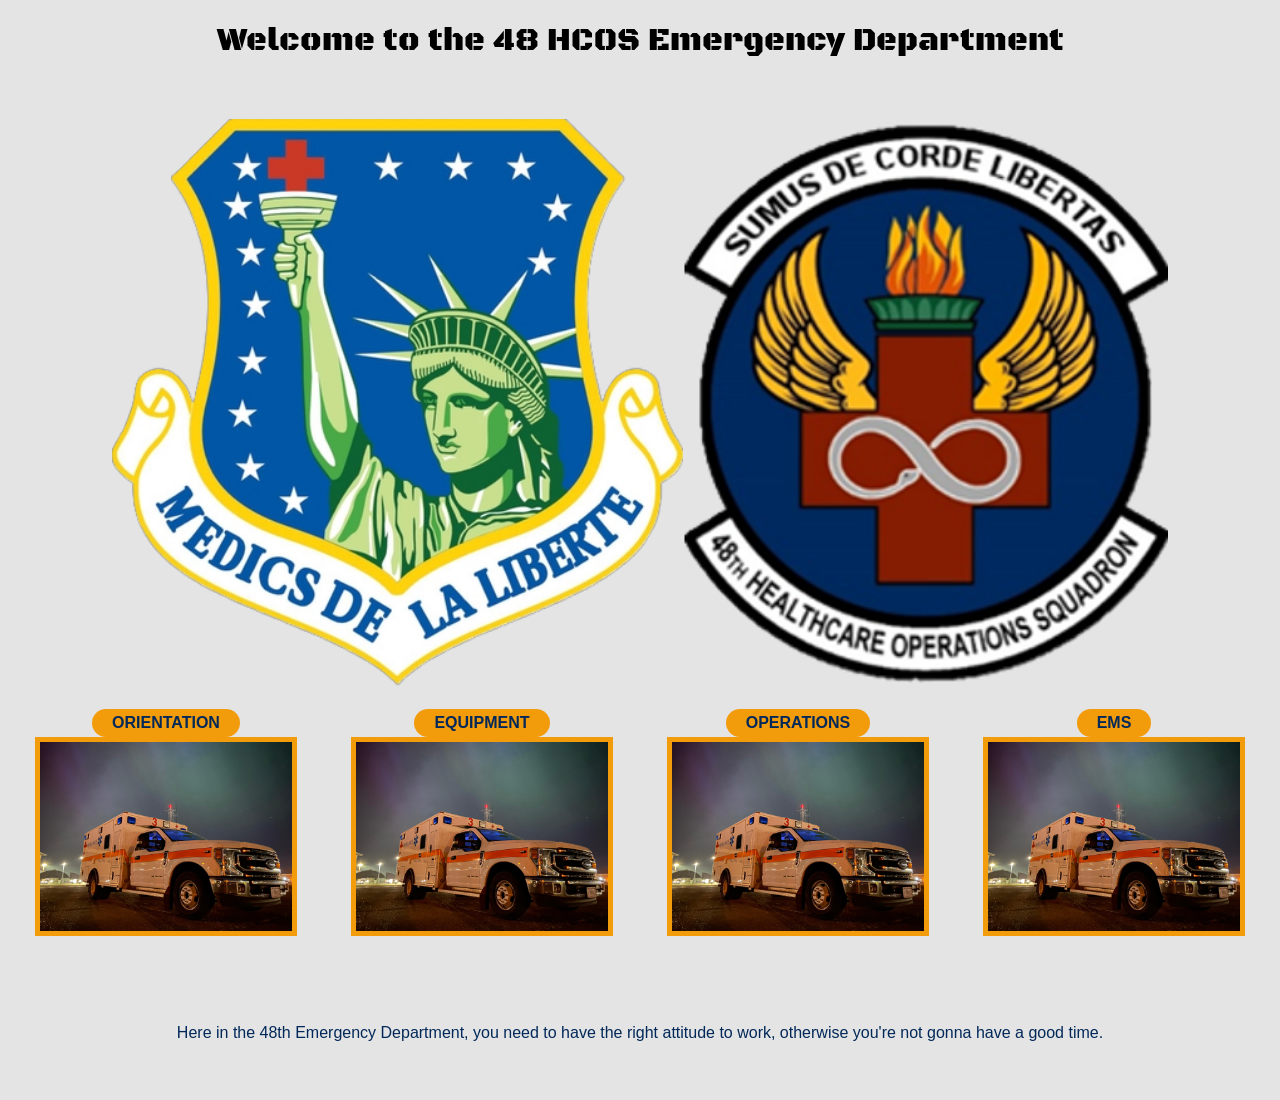
<file: index.html>
<!DOCTYPE html>
<html>
<head>
	<title> 48 HCOS ED </title>
	<link rel="stylesheet" href="stylesheet.css">
	<link rel="preconnect" href="https://fonts.googleapis.com">
	<link rel="preconnect" href="https://fonts.gstatic.com" crossorigin>
	<link href="https://fonts.googleapis.com/css2?family=Black+Ops+One&display=swap" rel="stylesheet">
</head>	
<body>
	<h1 align=center>Welcome to the 48 HCOS Emergency Department</h1><br>
	<div class="bigImg">
		<div style="text-align: center;">
	<img class="smImg" src="assets/MedicsDeLaLiberte.png"><img class="smImg" src="assets/SumusDeCordeLibertas.png">
	</div>
		</div>
<div class="rowContainer">
	<div class="topicContainer">
		<a class="btnContainer" href="pages/NPP_ED_Orientation.html">Orientation</a>
			<img class="imageContainer" src="assets/Ambulance.jpg">
			
	</div>
	<div class="topicContainer">
		<a class="btnContainer" href="pages/NPP_ED_Equipment.html">Equipment</a>
			<img class="imageContainer" src="assets/Ambulance.jpg">
	</div>
	<div class="topicContainer">
		<a class="btnContainer" href="pages/NPP_ED_Operations.html">Operations</a>
			<img class="imageContainer" src="assets/Ambulance.jpg">
	</div>
	<div class="topicContainer">
		<a class="btnContainer" href="pages/NPP_ED_EMS.html">EMS</a>
			<img class="imageContainer" src="assets/Ambulance.jpg">
	</div>
</div><br>
<div class="Intro">
	Here in the 48th Emergency Department, you need to have the right
	attitude to work, otherwise you're not gonna have a good time. 
	</div>
</body>
</html>
</file>
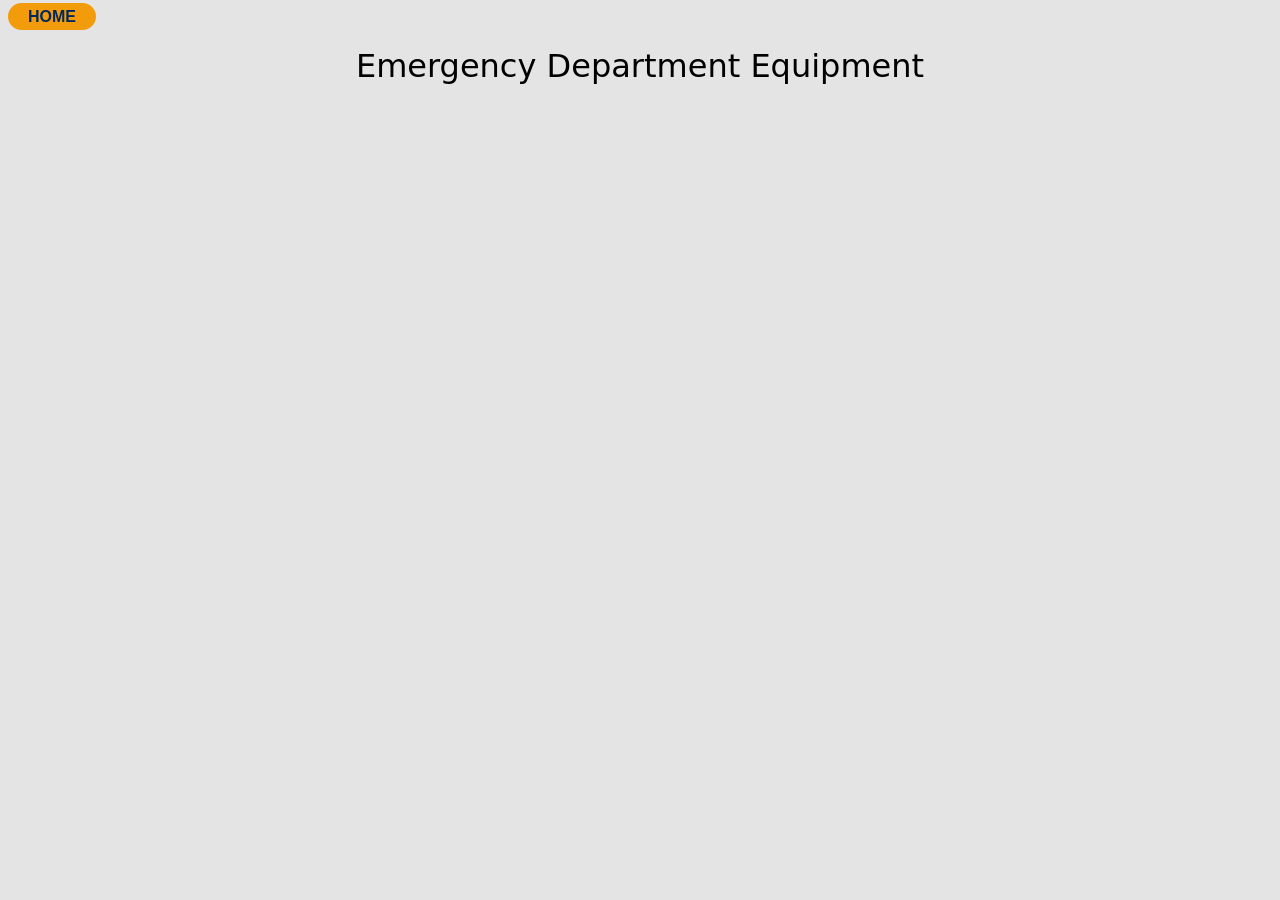
<file: NPP_ED_Equipment.html>
<!DOCTYPE html>
<html>
<head>
	<title> 48 HCOS ED </title>
	<link rel="stylesheet" href="../stylesheet.css">
</head>	
<body>
	<a align=left class="btnContainer"href="../index.html">Home</a>
	<h1 align=center>Emergency Department Equipment</h1>
</body>
</html>
</file>
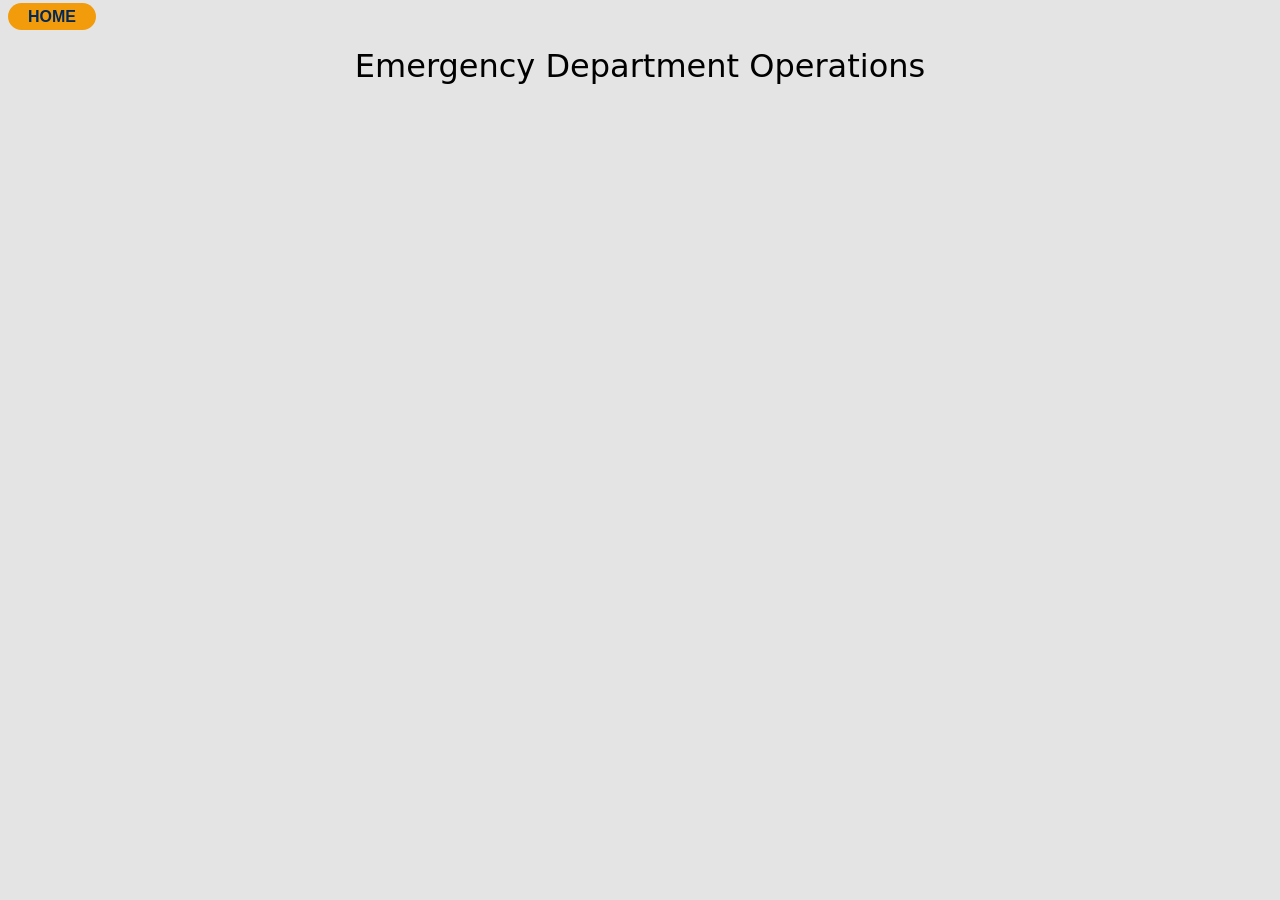
<file: NPP_ED_Operations.html>
<!DOCTYPE html>
<html>
<head>
	<title> 48 HCOS ED </title>
	<link rel="stylesheet" href="../stylesheet.css">
</head>	
<body>
	<a align=left class="btnContainer"href="../index.html">Home</a>
	<h1 align=center>Emergency Department Operations</h1>
</body>
</html>
</file>
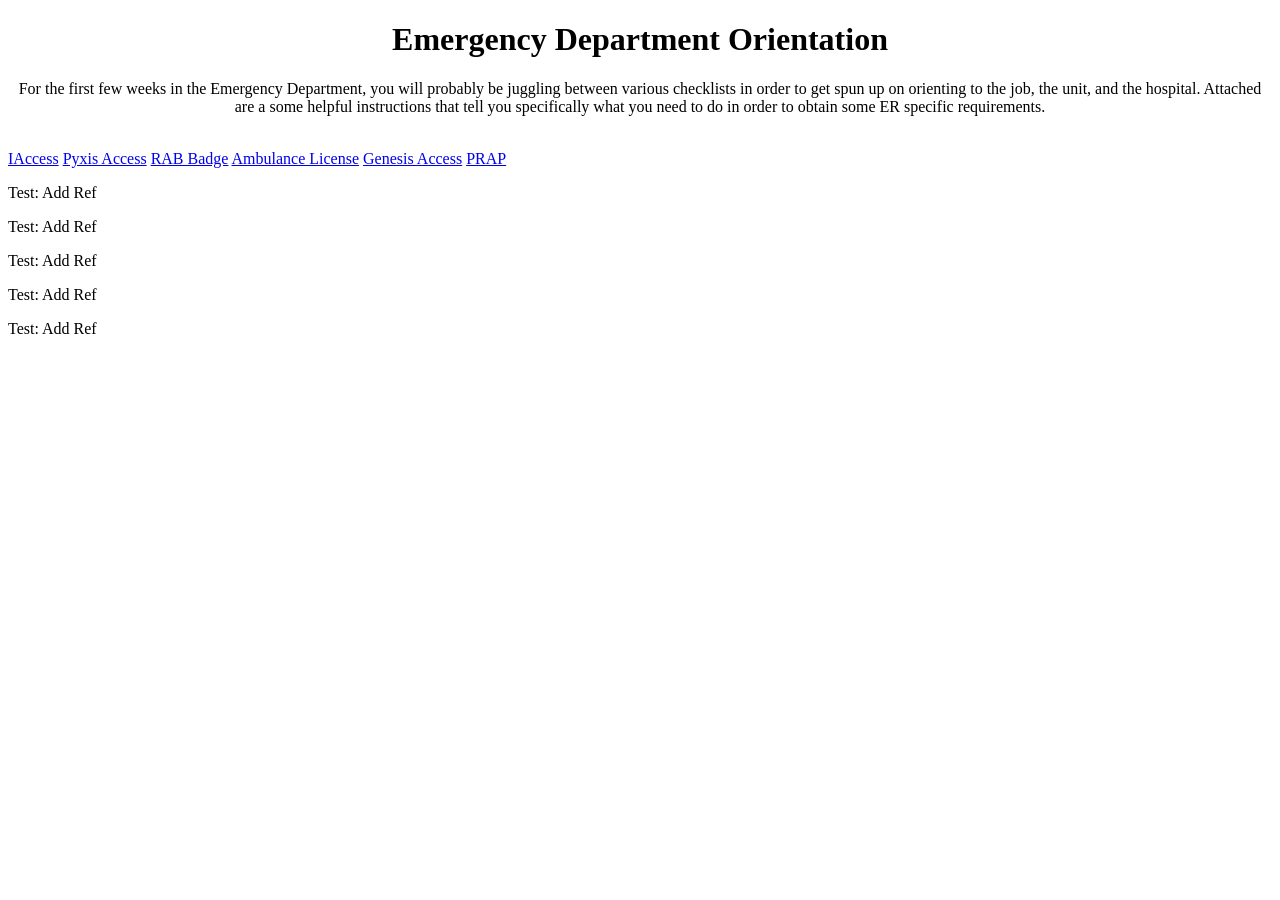
<file: NPP_ED_Orientation.html>
<!DOCTYPE html>
<html>
<head>
	<title> 48 HCOS ED </title>
	<link rel="stylesheet" href="C:\Users\dopey\OneDrive\ED page\NPP_ED_1.css">
</head>	
<body>
	<h1 align=center>Emergency Department Orientation</h1>
<div class="Intro">
<p align=center> For the first few weeks in the Emergency Department, you will probably be juggling between various checklists in order to get spun up on orienting to
	the job, the unit, and the hospital. Attached are a some helpful instructions that tell you specifically what you need to do in order to obtain
	some ER specific requirements. </p></div><br>
<a class="btnContainer"href="#expand1">IAccess</a>
<a class="btnContainer"href="#expand2">Pyxis Access</a>
<a class="btnContainer"href="#expand3">RAB Badge</a>
<a class="btnContainer"href="#expand4">Ambulance License</a>
<a class="btnContainer"href="#expand5">Genesis Access</a>
<a class="btnContainer"href="#expand6">PRAP</a>
<section id="expand1">
	<object data="https://raw.githubusercontent.com/dopeyspartan98/EDWelcomePage/main/How%20to%20get%20IAccess.txt"
				  width="500" height="500"></object>
	</section>
<section id="expand2">
	<p>
		Test: Add Ref
	</p></section>
<section id="expand3">
	<p>
		Test: Add Ref
	</p></section>
<section id="expand4">
	<p>
		Test: Add Ref
	</p></section>
<section id="expand5">
	<p>
		Test: Add Ref
	</p></section>
	<section id="expand6">
	<p>
		Test: Add Ref
	</p></section>
</body>
</html>
</file>
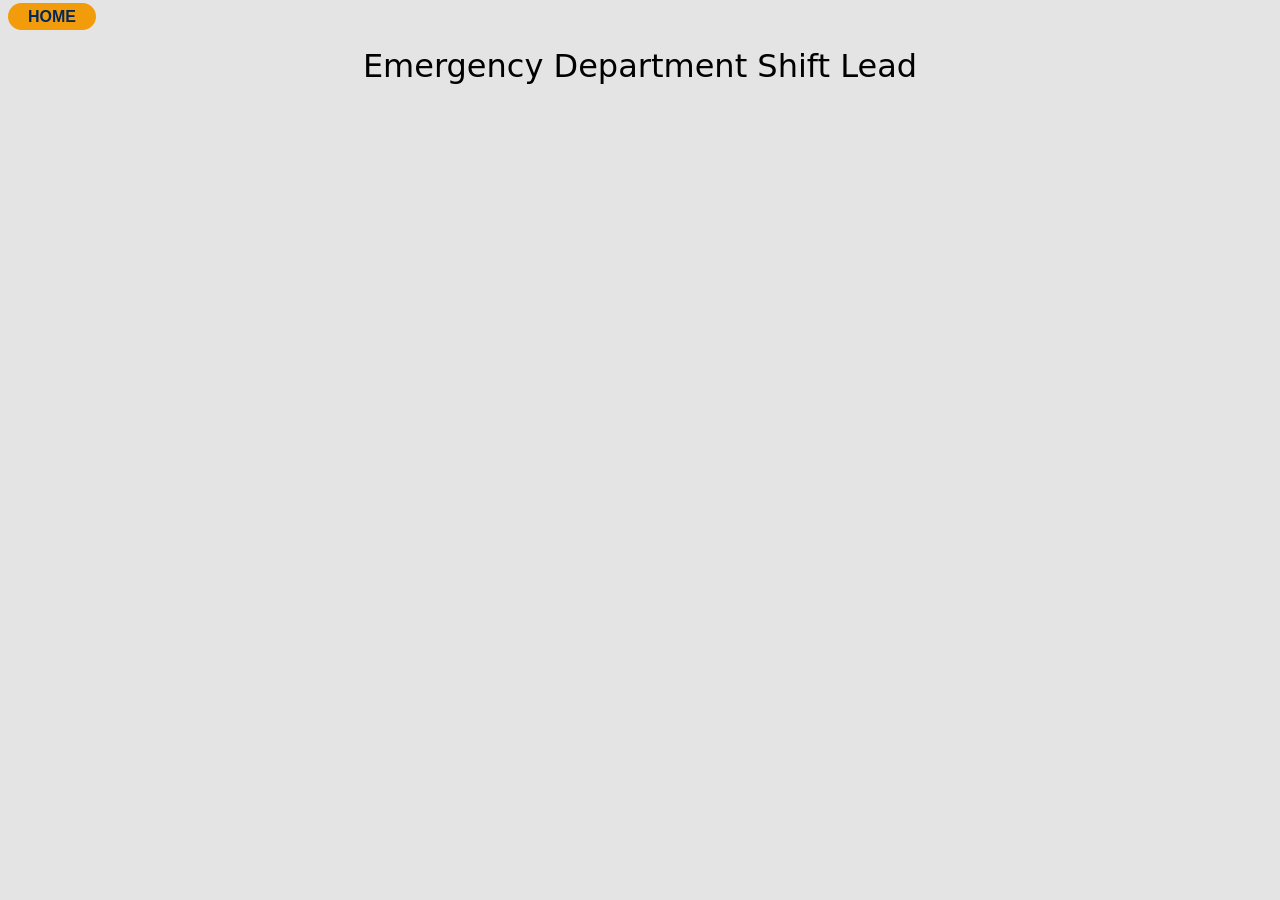
<file: NPP_ED_Shift_Lead.html>
<!DOCTYPE html>
<html>
<head>
	<title> 48 HCOS ED </title>
	<link rel="stylesheet" href="../stylesheet.css">
</head>	
<body>
	<a align=left class="btnContainer"href="../index.html">Home</a>
	<h1 align=center>Emergency Department Shift Lead</h1>
</body>
</html>
</file>
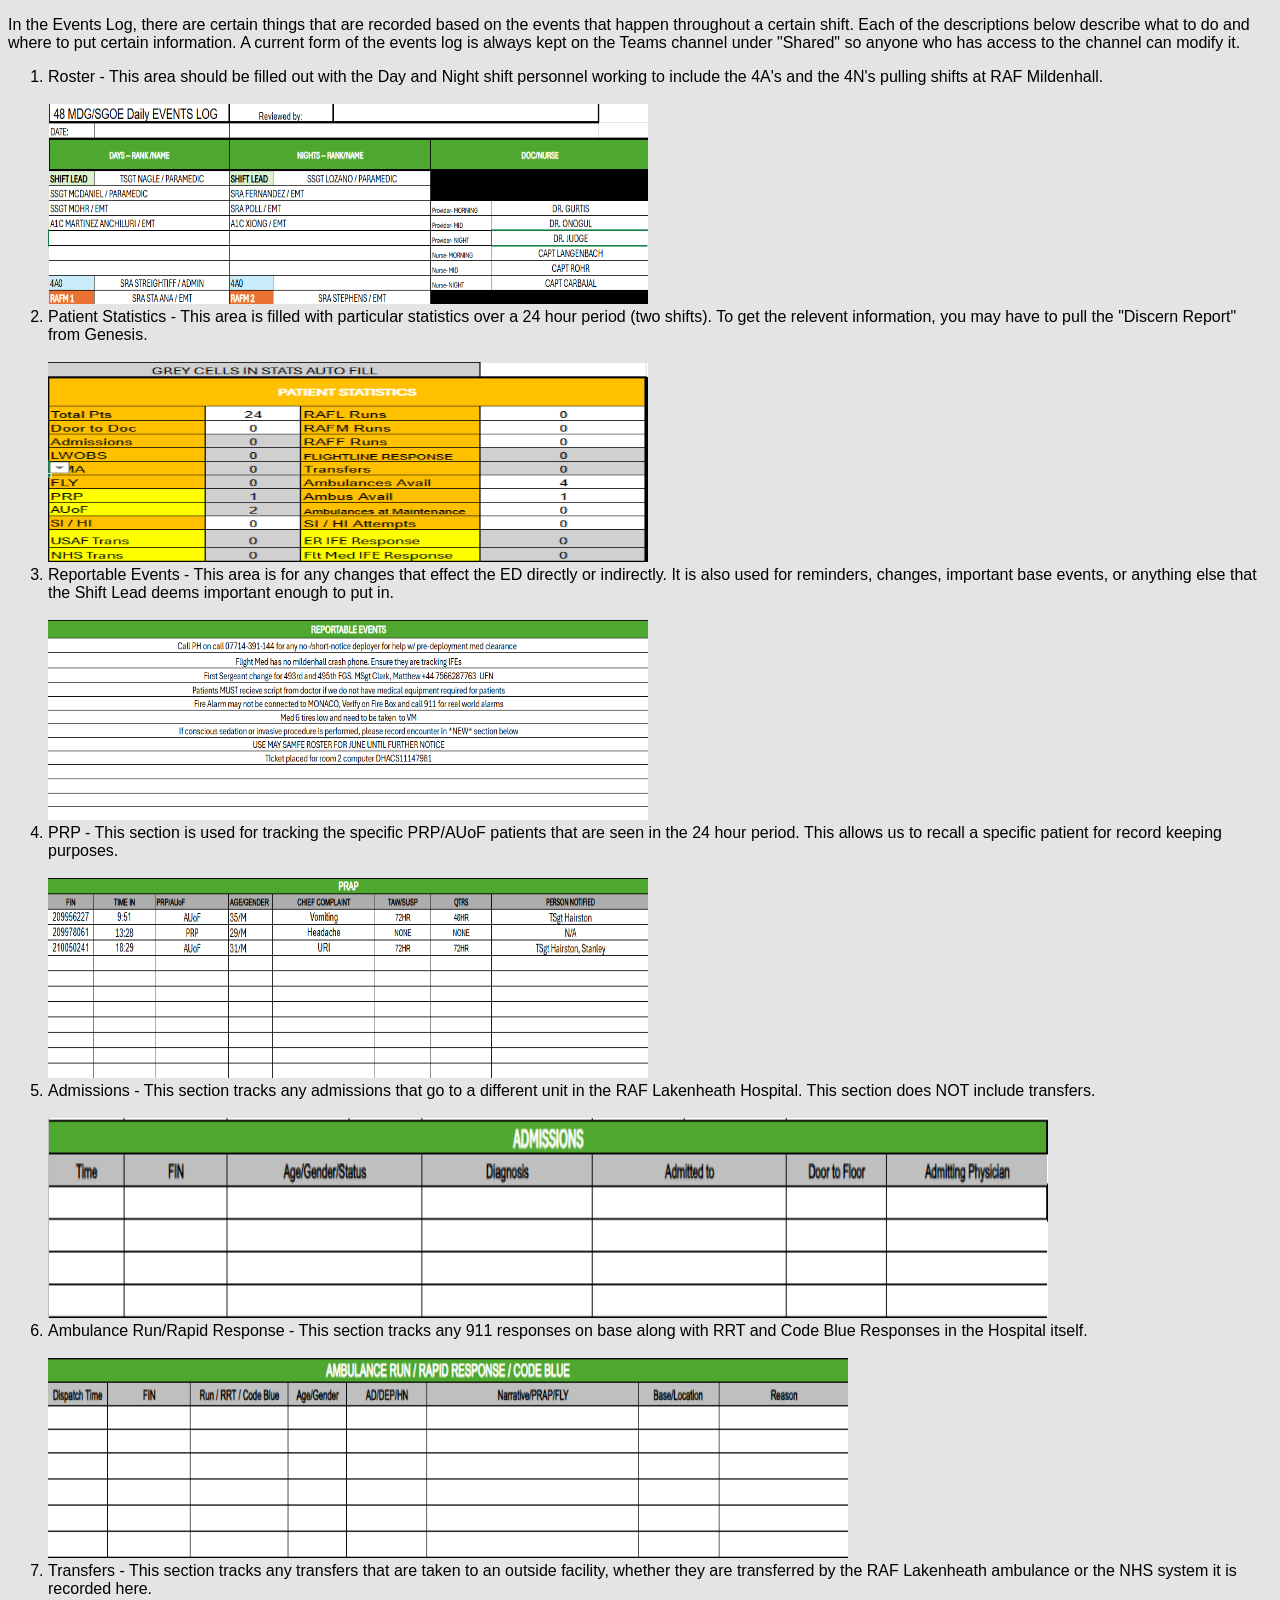
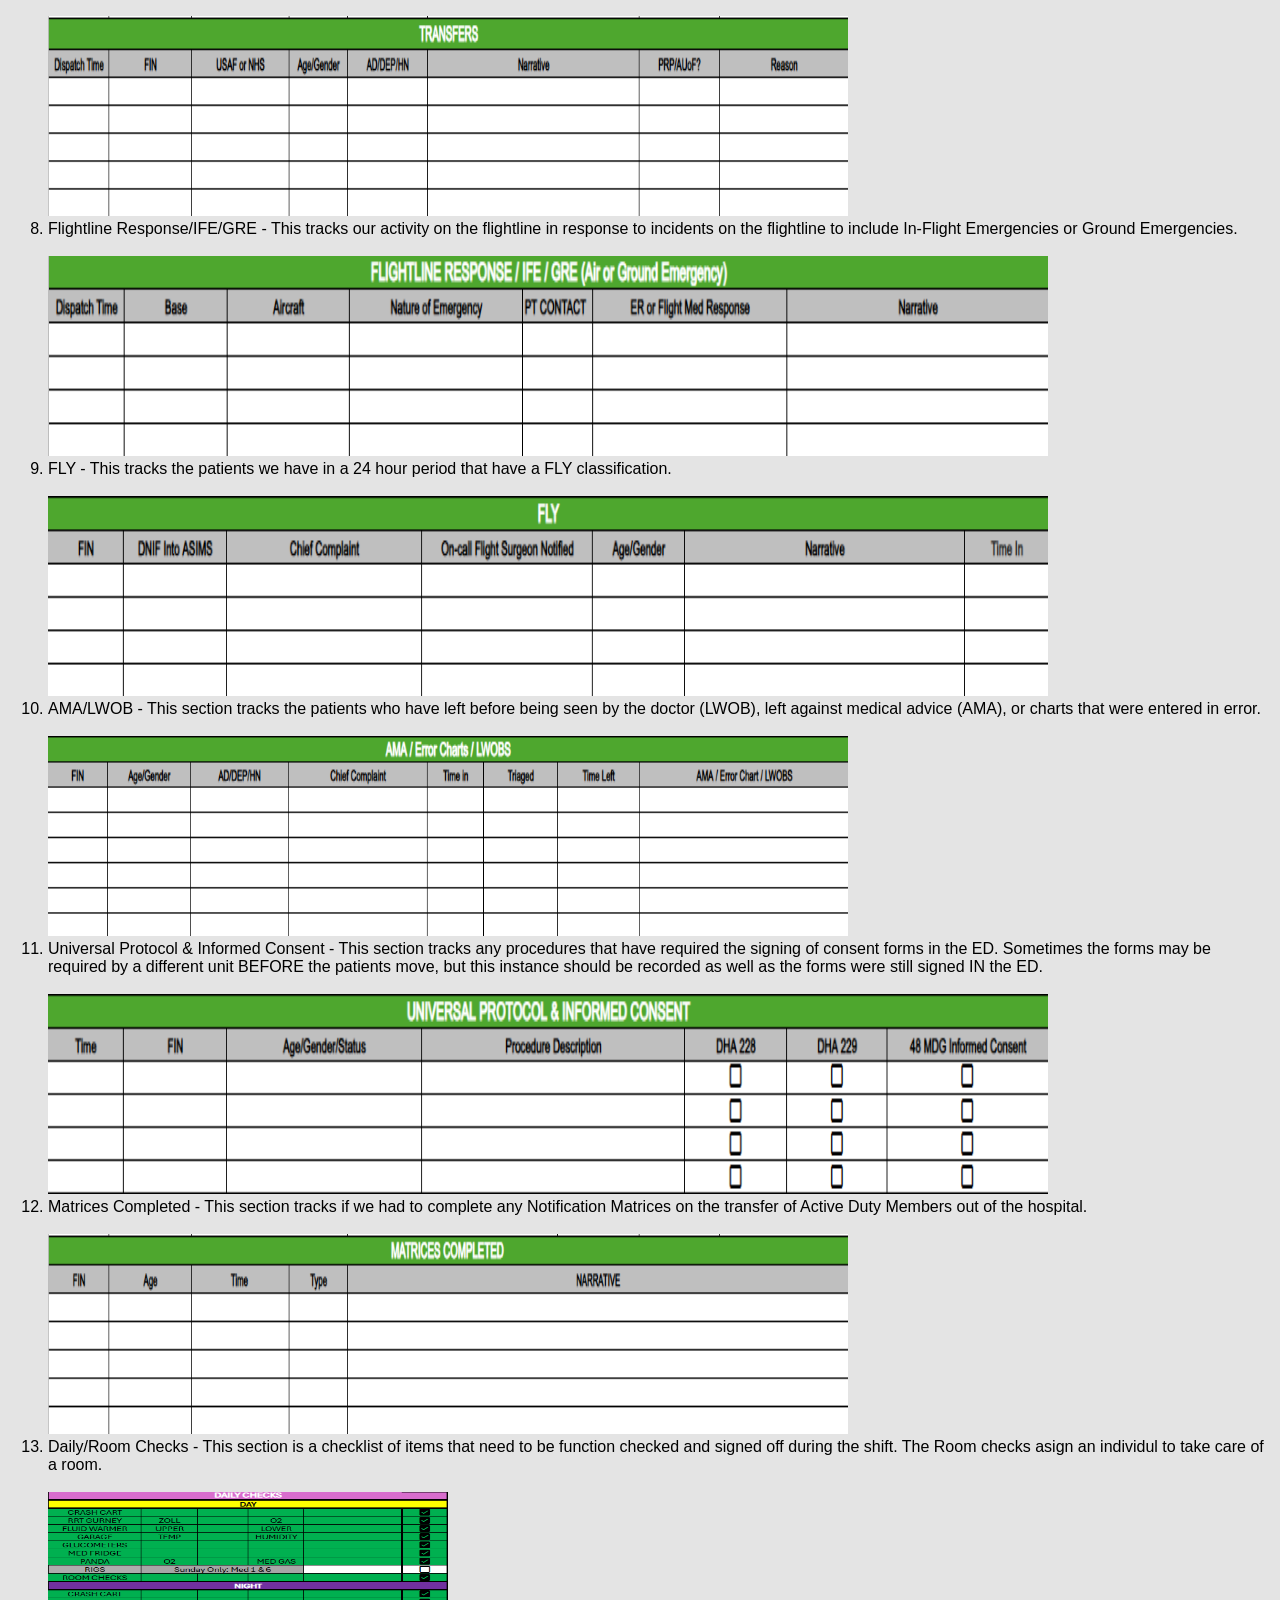
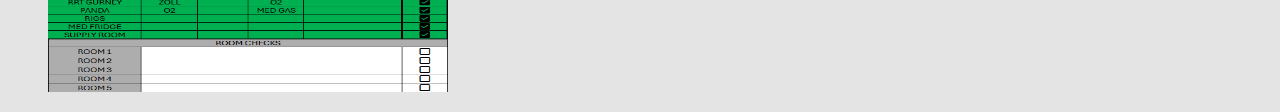
<file: articles/Events_log.html>
<!DOCTYPE html>
<html>
<head>
	<title> 48 HCOS ED </title>
	<script src="../jquery-4.0.0.min.js"></script>
	<link rel="stylesheet" href="../stylesheet.css">
	<link rel="preconnect" href="https://fonts.googleapis.com">
<link rel="preconnect" href="https://fonts.gstatic.com" crossorigin>
<link href="https://fonts.googleapis.com/css2?family=Black+Ops+One&display=swap" rel="stylesheet">
</head>	
<body>
<p> In the Events Log, there are certain things that are recorded based on the events
     that happen throughout a certain shift. Each of the descriptions below describe what to
     do and where to put certain information. A current form of the events log is always kept on 
     the Teams channel under "Shared" so anyone who has access to the channel can modify it. </p>
     <ol>
       <li> Roster - This area should be filled out with the Day and Night shift personnel working to include the 4A's 
            and the 4N's pulling shifts at RAF Mildenhall.</li><br> 
<img src="../assets/Roster.png" width="600px" height="200px">
       <li> Patient Statistics - This area is filled with particular statistics over a 24 hour period (two shifts). To get the relevent information,
            you may have to pull the "Discern Report" from Genesis.</li><br>
<img src="../assets/Patient_Statistics.png" width="600px" height="200px">
       <li> Reportable Events - This area is for any changes that effect the ED directly or indirectly. It is also used for reminders,
            changes, important base events, or anything else that the Shift Lead deems important enough to put in.</li><br>
<img src="../assets/Reportable_Events.png" width="600px" height="200px">
       <li> PRP - This section is used for tracking the specific PRP/AUoF patients that are seen in the 24 hour period. This allows us to recall 
            a specific patient for record keeping purposes.</li><br>
<img src="../assets/PRP.png" width="600px" height="200px">
       <li> Admissions - This section tracks any admissions that go to a different unit in the RAF Lakenheath Hospital. This section does NOT include
            transfers.</li><br>
<img src="../assets/Admissions.png" width="1000px" height="200px">
       <li> Ambulance Run/Rapid Response - This section tracks any 911 responses on base along with RRT and Code Blue Responses in the Hospital itself.</li><br>
<img src="../assets/Ambulance_Run.png" width="800px" height="200px">
       <li> Transfers - This section tracks any transfers that are taken to an outside facility, whether they are transferred by the RAF Lakenheath ambulance 
            or the NHS system it is recorded here.</li><br>
<img src="../assets/Transfers.png" width="800px" height="200px">
       <li> Flightline Response/IFE/GRE - This tracks our activity on the flightline in response to incidents on the flightline to include 
            In-Flight Emergencies or Ground Emergencies.</li><br>
<img src="../assets/Flightline.png" width="1000px" height="200px">
       <li> FLY - This tracks the patients we have in a 24 hour period that have a FLY classification.</li><br>
<img src="../assets/Fly.png" width="1000px" height="200px">
       <li> AMA/LWOB - This section tracks the patients who have left before being seen by the doctor (LWOB), left against medical advice (AMA), or charts that 
                       were entered in error.</li><br>
<img src="../assets/AMA.png" width="800px" height="200px">
       <li> Universal Protocol & Informed Consent - This section tracks any procedures that have required the signing of consent forms in the ED. Sometimes 
            the forms may be required by a different unit BEFORE the patients move, but this instance should be recorded as well as the forms were still
            signed IN the ED.</li><br>
<img src="../assets/Universal_Protocol.png" width="1000px" height="200px">
       <li> Matrices Completed - This section tracks if we had to complete any Notification Matrices on the transfer of Active Duty Members out of the
            hospital.</li><br>
<img src="../assets/Matrices.png" width="800px" height="200px">
       <li> Daily/Room Checks - This section is a checklist of items that need to be function checked and signed off during the shift. The Room checks asign an 
            individul to take care of a room.</li><br>
<img src="../assets/Daily_Checks.png" width="400px" height="200px">
</body>
</html>
</file>
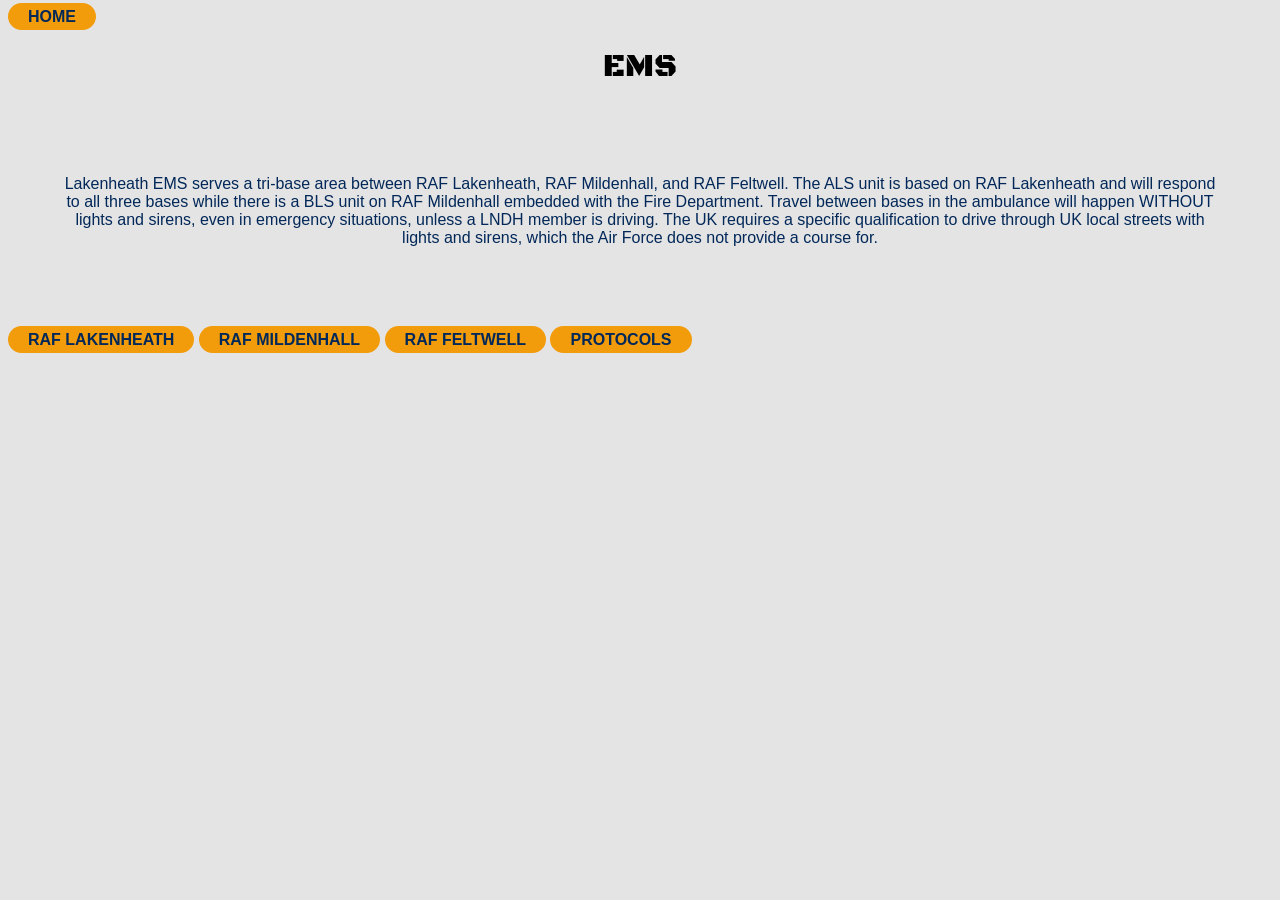
<file: pages/NPP_ED_EMS.html>
<!DOCTYPE html>
<html>
<head>
	<title> 48 HCOS ED </title>
	<script src="../jquery-4.0.0.min.js"></script>
	<link rel="stylesheet" href="../stylesheet.css">
	<link rel="preconnect" href="https://fonts.googleapis.com">
<link rel="preconnect" href="https://fonts.gstatic.com" crossorigin>
<link href="https://fonts.googleapis.com/css2?family=Black+Ops+One&display=swap" rel="stylesheet">
</head>	
<body>
	<a align=left class="btnContainer"href="../index.html">Home</a>
	<h1 align=center>EMS</h1>
<div class="Intro">
<p align=center> Lakenheath EMS serves a tri-base area between RAF Lakenheath, RAF Mildenhall, and RAF Feltwell. The ALS unit is based on RAF Lakenheath and will respond to all three bases while there is a BLS unit 
	on RAF Mildenhall embedded with the Fire Department. Travel between bases in the ambulance will happen WITHOUT lights and sirens, even in emergency situations, unless a LNDH member is driving. The UK requires a
	specific qualification to drive through UK local streets with lights and sirens, which the Air Force does not provide a course for.</p></div><br>
<a class="btnContainer"href="#expand16">RAF Lakenheath</a>
<a class="btnContainer"href="#expand17">RAF Mildenhall</a>
<a class="btnContainer"href="#expand18">RAF Feltwell</a>
<a class="btnContainer"href="#expand19">Protocols</a>
<section id="expand16">
	<div class="btnInstr" id="RAF_Lakenheath">
		</div>
</section>
<section id="expand17">
	<div class="btnInstr" id="RAF_Mildenhall">
		</div>
</section>
<section id="expand18">
	<div class="btnInstr" id="RAF_Feltwell">
		</div>
</section>
<section id="expand19">
	<div class="btnInstr" id="Protocols">
		</div>
</section>
	<script>
	$("#RAF_Lakenheath").load("../articles/RAF_Lakenheath.txt");
	$("#RAF_Mildenhall").load("../articles/RAF_Mildenhall.txt");
	$("#RAF_Feltwell").load("../articles/RAF_Feltwell.txt");
	$("#Protocols").load("../articles/Protocols");
	</script>	
</body>
</html>
</file>
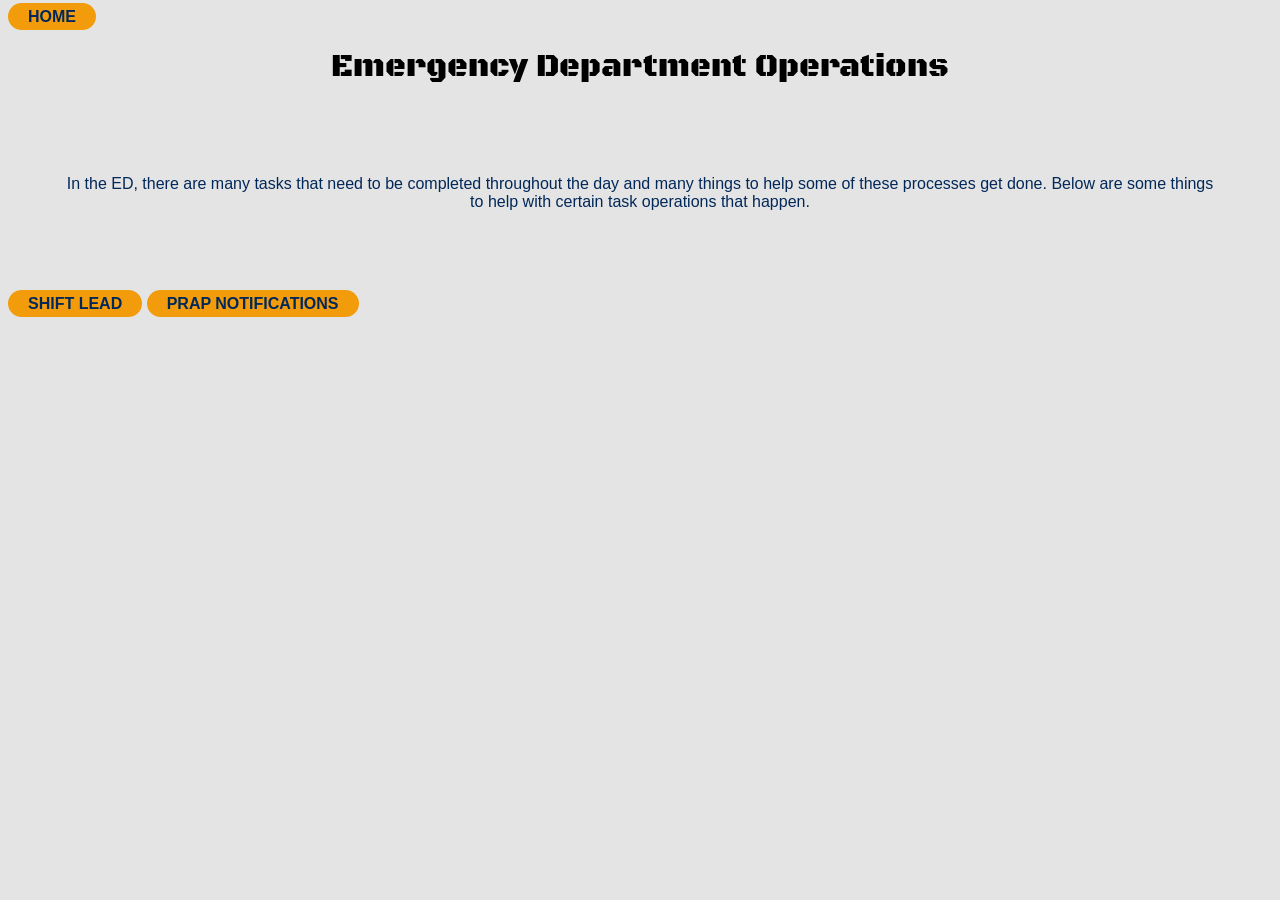
<file: pages/NPP_ED_Operations.html>
<!DOCTYPE html>
<html>
<head>
	<title> 48 HCOS ED </title>
	<link rel="stylesheet" href="../stylesheet.css">
	<script src="../jquery-4.0.0.min.js"></script>
	<link rel="preconnect" href="https://fonts.googleapis.com">
<link rel="preconnect" href="https://fonts.gstatic.com" crossorigin>
<link href="https://fonts.googleapis.com/css2?family=Black+Ops+One&display=swap" rel="stylesheet">
</head>	
<body>
	<a align=left class="btnContainer"href="../index.html">Home</a>
	<h1 align=center>Emergency Department Operations</h1>
	<div class="Intro">
		<p align=center> In the ED, there are many tasks that need to be completed throughout the day and many things to help some of these processes get done.
					 Below are some things to help with certain task operations that happen.</p></div><br>
	<a class="btnContainer"href="#expand20">Shift Lead</a>
	<a class="btnContainer"href="#expand21">PRAP Notifications</a>
	<section id="expand20">
	<div class="btnInstr" id="Shift_Lead">
		</div>
	</section>
	<section id="expand21">
	<div class="btnInstr" id="PRAP_Notifications">
		</div>
	</section>
<script>
	$("#Shift_Lead").load("../articles/Shift_Lead.txt");
	$("#PRAP_Notifications").load("../articles/PRAP_Notifications.txt");
</script>
</body>
</html>
</file>
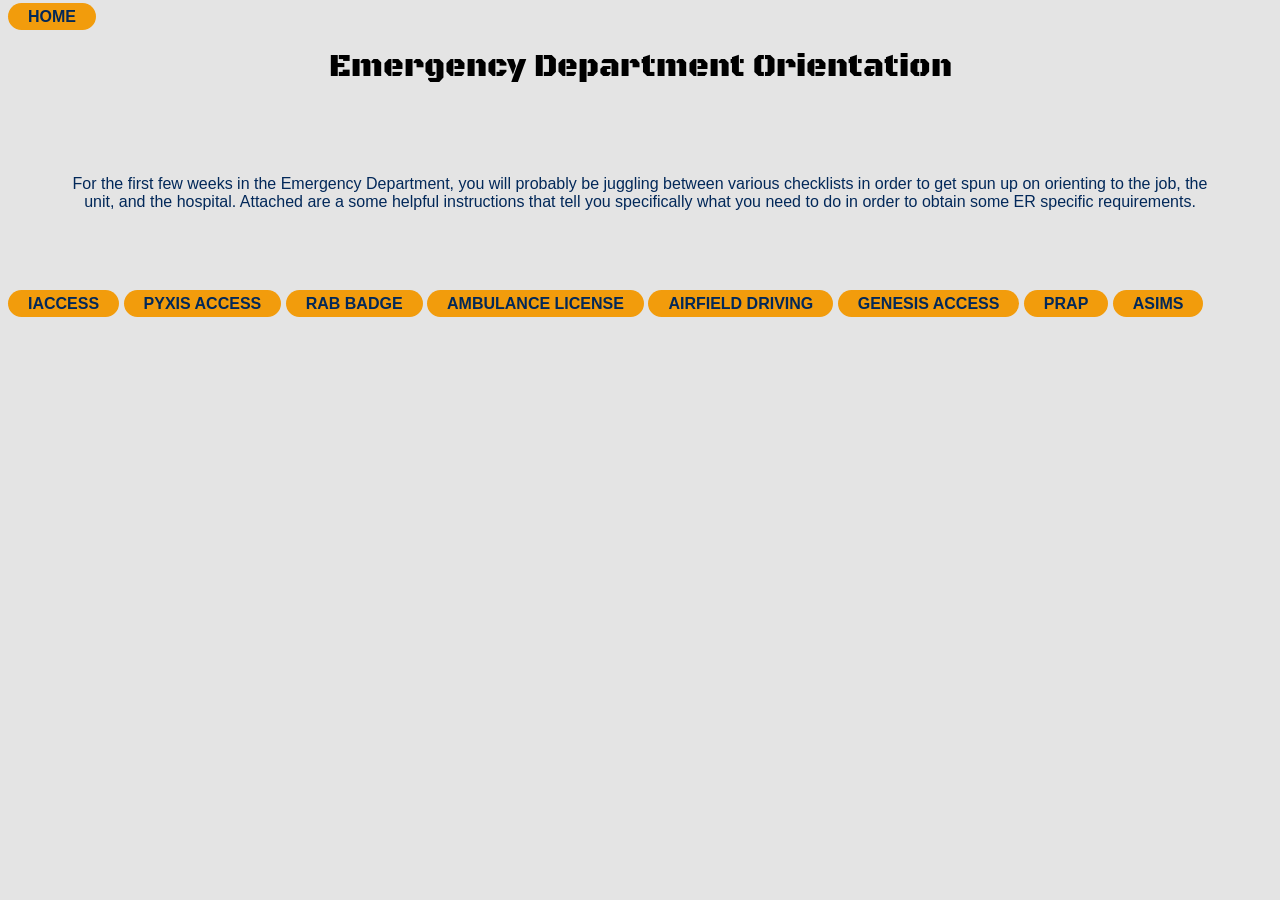
<file: pages/NPP_ED_Orientation.html>
<!DOCTYPE html>
<html>
<head>
	<title> 48 HCOS ED </title>
	<script src="../jquery-4.0.0.min.js"></script>
	<link rel="stylesheet" href="../stylesheet.css">
	<link rel="preconnect" href="https://fonts.googleapis.com">
<link rel="preconnect" href="https://fonts.gstatic.com" crossorigin>
<link href="https://fonts.googleapis.com/css2?family=Black+Ops+One&display=swap" rel="stylesheet">
</head>	
<body>
	<a align=left class="btnContainer"href="../index.html">Home</a>
	<h1 align=center>Emergency Department Orientation</h1>
<div class="Intro">
<p align=center> For the first few weeks in the Emergency Department, you will probably be juggling between various checklists in order to get spun up on orienting to
	the job, the unit, and the hospital. Attached are a some helpful instructions that tell you specifically what you need to do in order to obtain
	some ER specific requirements. </p></div><br>
<a class="btnContainer"href="#expand1">IAccess</a>
<a class="btnContainer"href="#expand2">Pyxis Access</a>
<a class="btnContainer"href="#expand3">RAB Badge</a>
<a class="btnContainer"href="#expand4">Ambulance License</a>
<a class="btnContainer"href="#expand5">Airfield Driving</a>
<a class="btnContainer"href="#expand6">Genesis Access</a>
<a class="btnContainer"href="#expand7">PRAP</a>
<a class="btnContainer"href="#expand8">ASIMS</a>
<section id="expand1">
	<div class="btnInstr" id="IAccess">
		</div>
</section>
<section id="expand2">
	<div class="btnInstr" id="Pyxis_Access">
		</div>
</section>
<section id="expand3">
	<div class="btnInstr" id="RAB_Badge">
		</div>
</section>
<section id="expand4">
	<div class="btnInstr" id="Ambulance_License">
		</div>
</section>
<section id="expand5">
	<div class="btnInstr" id="Airfield_Driving">
		</div>
</section>
<section id="expand6">
	<div class="btnInstr" id="Genesis_Access">
		</div>
</section>
<section id="expand7">
	<div class="btnInstr" id="PRAP">
		</div>
</section>
<section id="expand8">
	<div class="btnInstr" id="ASIMS">
		</div>
</section>
<script>
	$("#IAccess").load("../articles/How_to_get_IAccess.txt");
	$("#Pyxis_Access").load("../articles/How_to_get_Pyxis_Access.txt");
	$("#RAB_Badge").load("../articles/How_to_get_a_RAB_Badge.txt");
	$("#Ambulance_License").load("../articles/How_to_get_an_Ambulance_License.txt");
	$("#Airfield_Driving").load("../articles/How_to_get_Airfield_Driving.txt");
	$("#Genesis_Access").load("../articles/How_to_get_Genesis_Access.txt");
	$("#PRAP").load("../articles/How_to_get_put_on_the_PRAP_appt_letter.txt");
	$("#ASIMS").load("../articles/How_to_get_ASIMS_Access.txt");
</script>
</body>
</html>
</file>
<file: stylesheet.css>
body {
	font-family: Arial;
	background-color: #E4E4E4;
}
h1 {
	font-family: "Black Ops One", system-ui;
	font-weight: 400;
	font-style: normal;
}
.black-ops-one-regular {
  font-family: "Black Ops One", system-ui;
  font-weight: 400;
  font-style: normal;
}
.smImg {
	display: inline;
	height: 568px;
}
.bigImg {
	padding: 50px 50px 50px 50px;
}
.Intro {
	text-align: center; 
	margin-left: auto; 
	margin-right: auto;
	margin-top: 20px;
	padding: 50px 50px 50px 50px;
	font-family: Arial;  
	color: #022859;
	display: table;
}
.imageContainer {
	width: 80%; 
	max-width: 300px; 
	height: auto;
	border-style: solid;
	border-width: 5px;
	border-color: #F29C0C;
}
.btnContainer {
	background-color: #F29C0C; 
	color: #022859;
	cursor: pointer;
	text-decoration: none;
	padding: 5px 20px 5px 20px;
	border-radius: 20px 20px 20px 20px;
	font-weight: bold;
	text-transform: uppercase;
}
.btnInstr {
	color: #022859;
	padding: 15px;
}
.btnContainer:hover {
	background-color: #A94A0E; 
	color: #022859;
	cursor: pointer;
}
.bigImg {
	display: inline;
}
/*Column Grid set*/
.topicContainer {
	float: left; 
	width: 25%;
	display: grid;
	place-items: center;
}
.rowContainer:after {
	content: "";
	display: table;
	clear: both;
}
#expand1 {
	display: none;
}
#expand1:target {
	display: block;
}
#expand2 {
	display: none;
}
#expand2:target {
	display: block;
}
#expand3 {
	display: none;
}
#expand3:target {
	display: block;
}
#expand4 {
	display: none;
}
#expand4:target {
	display: block;
}
#expand5 {
	display: none;
}
#expand5:target {
	display: block;
}
#expand6 {
	display: none;
}
#expand6:target {
	display: block;
}
#expand7 {
	display: none;
}
#expand7:target {
	display: block;
}
#expand8 {
	display: none;
}
#expand8:target {
	display: block;
}
#expand10 {
	display: none;
}
#expand10:target {
	display: block;
}
#expand11 {
	display: none;
}
#expand11:target {
	display: block;
}
#expand12 {
	display: none;
}
#expand12:target {
	display: block;
}
#expand13 {
	display: none;
}
#expand13:target {
	display: block;
}
#expand14 {
	display: none;
}
#expand14:target {
	display: block
}
#expand15 {
	display: none;
}
#expand15:target {
	display: block;
}
#expand16 {
	display: none;
}
#expand16:target {
	display: block;
}
#expand17 {
	display: none;
}
#expand17:target {
	display: block;
}
#expand18 {
	display: none;
}
#expand18:target {
	display: block;
}
#expand19 {
	display: none;
}
#expand19:target {
	display: block;
}
#expand20 {
	display: none;
}
#expand20:target {
	display: block
}
#expand21 {
	display: none;
}
#expand21:target {
	display: block;
}
</file>
